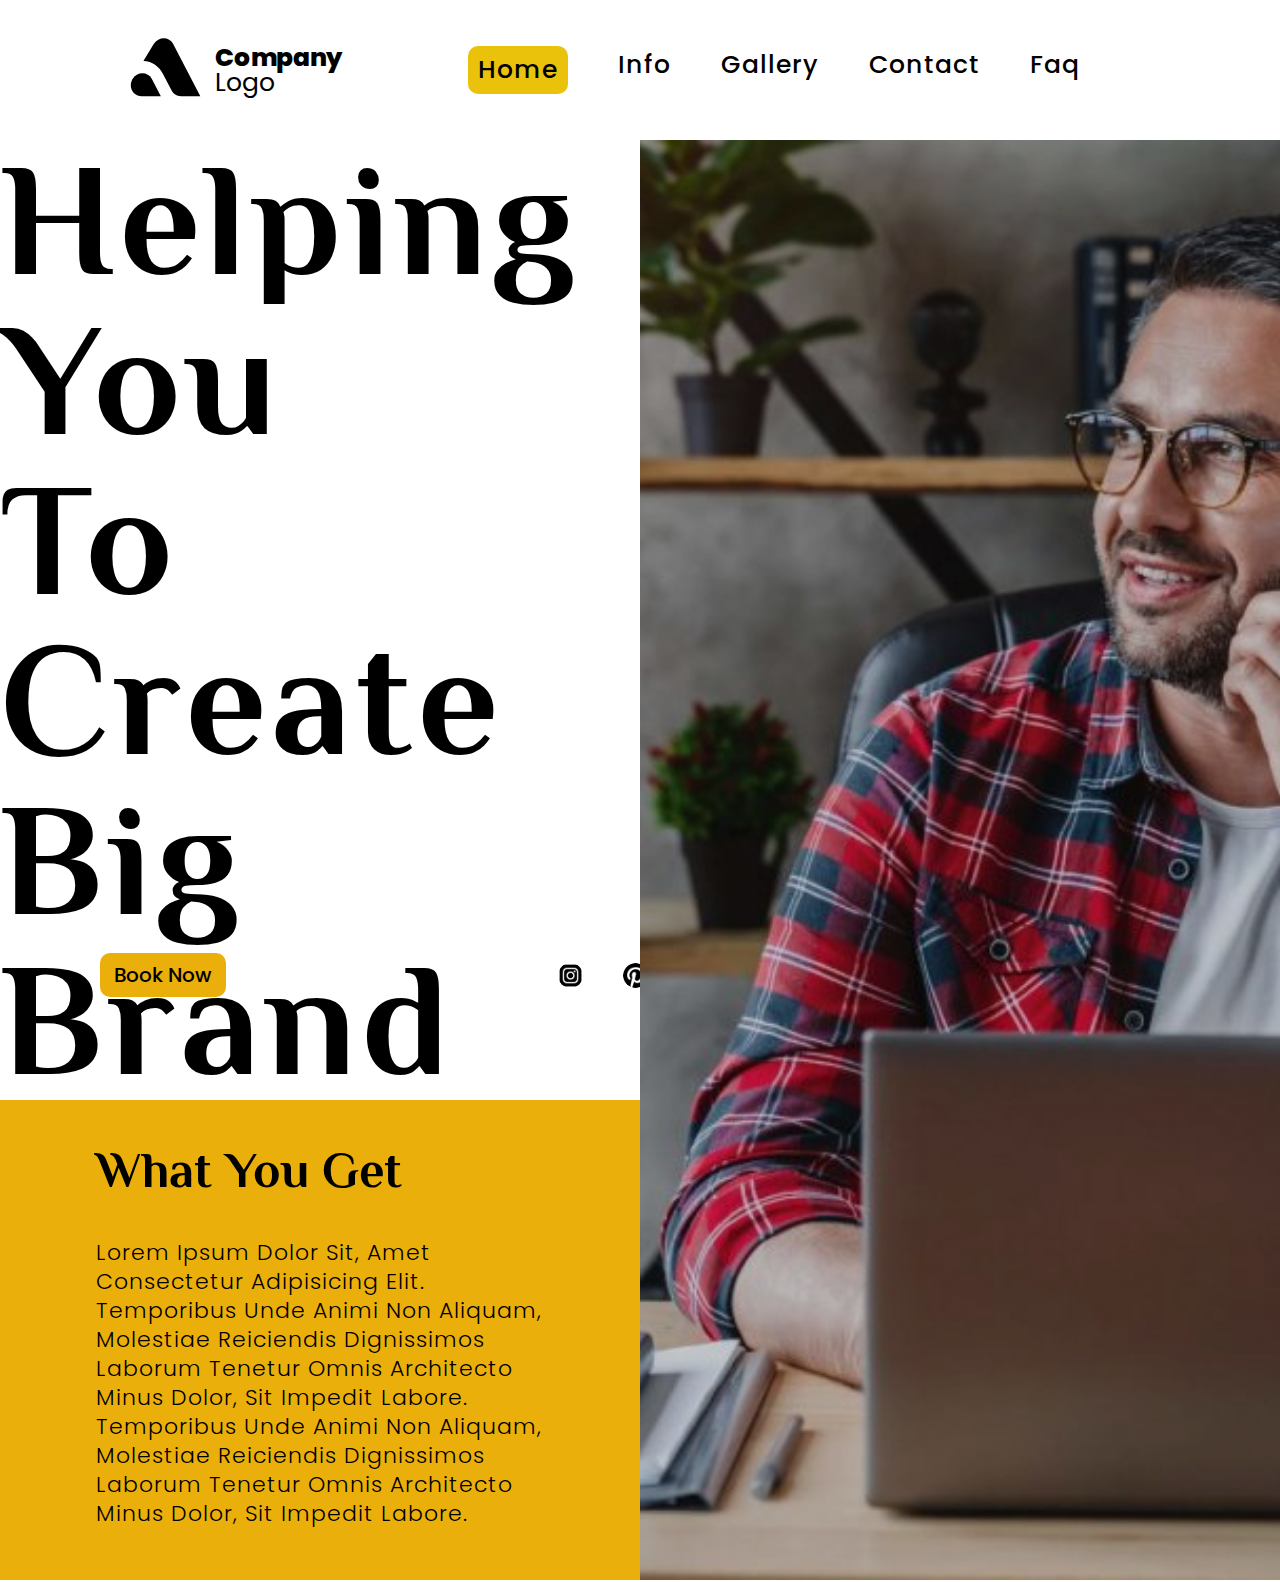
<file: index-Musa.html>
<!DOCTYPE html>
<html lang="en">
  <head>
    <meta charset="UTF-8" />
    <meta name="viewport" content="width=device-width, initial-scale=1.0" />
    <link rel="preconnect" href="https://fonts.googleapis.com" />
    <link rel="preconnect" href="https://fonts.gstatic.com" crossorigin />
    <link
      href="https://fonts.googleapis.com/css2?family=EB+Garamond:ital,wght@0,400..800;1,400..800&family=League+Gothic&family=Philosopher:ital,wght@0,400;0,700;1,400;1,700&family=Poppins:ital,wght@0,100;0,200;0,300;0,400;0,500;0,600;0,700;0,800;0,900;1,100;1,200;1,300;1,400;1,500;1,600;1,700;1,800;1,900&family=Quicksand:wght@300..700&display=swap"
      rel="stylesheet"
    />
    <link rel="stylesheet" href="src/styles/index-style.css" />
    <title>Creat Your Brand</title>
  </head>
  <body>
    <header>
      <nav>
        <div class="logo">
          <a href="#">
            <figure>
              <img src="src/assets/logo/logo.svg" alt="logo" />
            </figure>
            <div class="name">
              <p>company</p>
              <p>logo</p>
            </div>
          </a>
        </div>
        <div class="links">
          <ul>
            <li><a href="#">home</a></li>
            <li><a href="#">info</a></li>
            <li><a href="#">gallery</a></li>
            <li><a href="#">contact</a></li>
            <li><a href="#">faq</a></li>
          </ul>
        </div>
      </nav>
    </header>

    <main>
      <section class="left">
        <div class="content1">
          <h1>helping you <span>to create</span> <span>big brand</span></h1>
        </div>
        <div class="content2">
          <h2>what you get</h2>
          <p>
            Lorem ipsum dolor sit, amet consectetur adipisicing elit. Temporibus
            unde animi non aliquam, molestiae reiciendis dignissimos laborum
            tenetur omnis architecto minus dolor, sit impedit labore. Temporibus
            unde animi non aliquam, molestiae reiciendis dignissimos laborum
            tenetur omnis architecto minus dolor, sit impedit labore.
          </p>
        </div>
      </section>
      <section class="right">
        <figure>
          <img src="src/assets/images/main-right3.jpg" alt="" />
        </figure>
      </section>
    </main>

    <footer>
      <section class="bookNow">
        <button>book now</button>
      </section>
      <section class="socialLinks">
        <figure>
          <img src="src/assets/icons/instagram.png" alt="" />
          <img src="src/assets/icons/pinterest.png" alt="" />
          <img src="src/assets/icons/whatsapp.png" alt="" />
        </figure>
      </section>
      <section class="websiteLink">
        <p>www.yoursite.com</p>
      </section>
    </footer>
  </body>
</html>
</file>
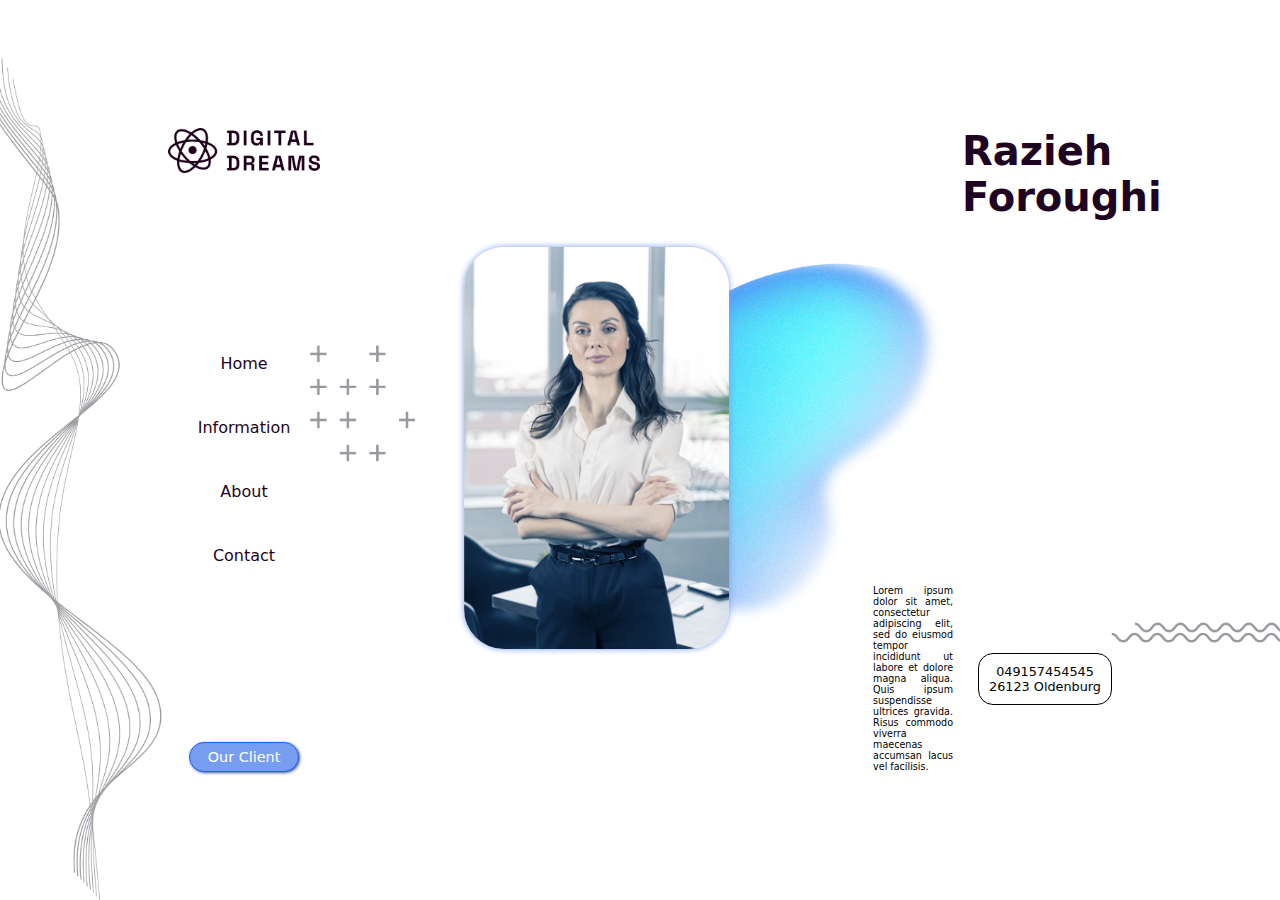
<file: src/pages/about-Razieh.html>
<!DOCTYPE html>
<html lang="en">

<head>
    <meta charset="UTF-8">
    <meta name="viewport" content="width=device-width, initial-scale=1.0">
    <link rel="stylesheet" href="../styles/Razieh-style.css">
    <link rel="stylesheet" href="../styles/globalStyles.css">
    <title>About Razieh</title>
</head>

<body>
    <div class="container">
        <header>
            <div>
                <a href="#">
                    <img class="logo" src="../assets/images/Razieh-Logo.png" alt="logo">
                </a>
            </div>
            <nav>
                <ul>
                    <li><a href="#">Home</a></li>
                    <li><a href="#">Information</a></li>
                    <li><a href="#">About</a></li>
                    <li><a href="#">Contact</a></li>
                </ul>
            </nav>
            <a class="cleints" href="#">Our Client</a>
        </header>
        <figure>
            <img class="photo-portfolio" src="../assets/images/Razieh-photo.png" alt="Razieh Foroughi" />
        </figure>
        <main>
            <h1>
                Razieh Foroughi
            </h1>
            <section class="information">
                <div class="text">
                    <p>Lorem ipsum dolor sit amet, consectetur adipiscing elit, sed do eiusmod tempor incididunt ut
                        labore et dolore magna aliqua. Quis ipsum suspendisse ultrices gravida. Risus commodo viverra
                        maecenas accumsan lacus vel facilisis. </p>
                </div>
                <div class="address">
                    <p>049157454545</p>
                    <p>26123 Oldenburg</p>
                </div>
            </section>
        </main>
    </div>
</body>

</html>
</file>
<file: src/styles/index-style.css>
* {
  margin: 0;
  padding: 0;
  box-sizing: border-box;
}

:root {
  font-size: 62.5%;
}

body {
  width: 100%;
}

header {
  width: 100%;
  position: fixed;
  top: 0;
  left: 0;
  z-index: 3;

  nav {
    height: 14rem;
    display: flex;
    justify-content: space-between;
    align-items: center;
    padding-right: 20rem;
    padding-left: 10rem;
    background-color: white;

    .logo {
      display: flex;
      align-items: center;

      a {
        display: flex;
        align-items: center;
        text-decoration: none;
        color: #000;

        figure {
          width: 13rem;
          height: 13rem;
          img {
            width: 100%;
            height: 100%;
          }
        }
  
        .name {
          font-size: 2.5rem;
          font-weight: 400;
          font-family: "Poppins", sans-serif;
          text-transform: capitalize;
          line-height: 2.5rem;
          transform: translateX(-1.5rem);
  
          p {
            &:nth-of-type(1) {
              font-weight: 800;
            }
          }
        }
      }
    }

    .links {
      display: flex;
      align-items: center;

      ul {
        display: flex;
        gap: 5rem;
        list-style: none;

        li {

          &:nth-of-type(1) {
            background-color: #ebc20b;
            padding: .5rem 1rem;
            border-radius: 10px;
          }

          a {
            font-size: 2.5rem;
            font-weight: 500;
            font-family: "Poppins", sans-serif;
            text-transform: capitalize;
            letter-spacing: 1px;
            color: #000000;
            text-decoration: none;
            transition: color 0.5s;

            &:hover {
              color: #fff;
            }
          }
        }
      }
    }
  }
}

main {
  margin-top: 14rem;
  display: grid;
  grid-template-columns: repeat(2, 1fr);
  height: calc(100vh - 14rem);

  .left {
    display: grid;
    grid-template-rows: 2fr 1fr;

    .content1 {
      width: 100%;
      height: 100%;
      background-color: #fff;
      display: flex;
      justify-content: center;
      align-items: center;

      h1 {
        display: inline-flex;
        flex-direction: column;
        font-size: 16rem;
        font-family: "Philosopher", sans-serif;
        letter-spacing: 5px;
        text-transform: capitalize;
        line-height: 16rem;
      }
    }

    .content2 {
      width: 100%;
      height: 100%;
      background-color: #ebaf0b;
      display: flex;
      flex-direction: column;
      justify-content: center;
      align-items: center;

      h2 {
        width: 70%;
        font-size: 5rem;
        font-family: "Philosopher", sans-serif;
        text-transform: capitalize;
        line-height: 3.5rem;
      }

      p {
        width: 70%;
        font-size: 2.2rem;
        font-weight: 300;
        font-family: "Poppins", sans-serif;
        text-transform: capitalize;
        letter-spacing: 1px;
        line-height: 2.9rem;
        margin-top: 5rem;
      }
    }
  }

  .right {
    figure {
      height: 100%;

      img {
        width: 100%;
        height: 100%;
        object-fit: cover;
        filter: brightness(0.8);
      }
    }
  }
}

footer {
  width: 100%;
  height: 15rem;
  display: grid;
  grid-template-columns: repeat(3, 1fr);
  align-items: center;
  padding: 0 10rem;
  background-color: rgb(8, 8, 8);

  .bookNow {
    display: flex;
    align-items: center;
    justify-content: flex-start;

    button {
      width: 35%;
      padding: .7rem 0;
      background-color: #ebaf0b;
      border: none;
      border-radius: 10px;
      font-size: 2rem;
      font-weight: 500;
      font-family: "Poppins", sans-serif;
      text-transform: capitalize;
      color: #000;
      cursor: pointer;
      transition: background-color 0.5s;

      &:hover {
        background-color: #fff;
      }
    }
  }

  .socialLinks{

    figure {
      display: flex;
      align-items: center;
      justify-content: center;
      gap: 2rem;
      
      img {
        padding: .5rem;
        background-color: #fff;
        border-radius: 50%;
        width: 3.5rem;
        height: 3.5rem;
        margin-right: 1rem;
        cursor: pointer;
        transition: transform 0.5s;

        &:hover {
          transform: scale(1.2);
        }
      }
    }
  }

  .websiteLink {
    display: flex;
    align-items: center;
    justify-content: flex-end;

    p {
      font-size: 2.2rem;
      font-weight: 400;
      font-family: "Poppins", sans-serif;
      color: #fff;
    }
  }
}
</file>
<file: src/styles/Razieh-style.css>
body,html{
    height: 100%;
}

body{
    background: url(../assets/images/background-razieh.png);
    background-size: cover;
    background-repeat: no-repeat;
    background-attachment: fixed;
    background-position: center;
    font-family: system-ui, -apple-system, BlinkMacSystemFont, 'Segoe UI', Roboto, Oxygen, Ubuntu, Cantarell, 'Open Sans', 'Helvetica Neue', sans-serif;
}

.container{
    display: flex;
    width: 100%;
    justify-content: space-evenly;
    align-items: center;
    height: 100%;
    padding: 10% 5%;
}

header{
    display: flex;
    flex-direction: column;
    align-items: center;
    justify-content: space-between;
    height: 100%;
}

.logo{
    width: 152px;
    height: 45px;
}

ul{
    list-style: none;
    text-align: center;
}

nav li{
    margin: 45px 10px;
}

nav li a{
    text-decoration: none;
    color: #1f0322;
}

nav li a:active,nav li a:hover{
    color: #789df1;
}

.cleints{
    display: block;
    background: #779df1;
    padding: 6px;
    border-radius: 50px;
    color: white;
    text-decoration: none;
    text-align: center;
    width: 73%;
    cursor: pointer;
    font-size: .9rem;
    border: 1px solid #1e63fa;
    box-shadow: 1px 1px 3px #3F51B5;
    transition: all 0.1s ease-in;
}

.cleints:hover{
    background: white;
    color: #779df1;
    border: 1px solid #1e63fa;
    box-shadow: 1px 1px 3px #e6e9fc;
}

main{
    display: flex;
    flex-direction: column;
    align-items: flex-end;
    justify-content: space-between;
    height: 100%;
}

.photo-portfolio{
    height: auto;
    max-width: 100%;
    border-radius: 40px;
    box-shadow: 0px 0px 6px #779df1;
    width: 265px;
    margin: 0 40px;
}

h1{
    color: #1f0322;
    width: 150px;
    font-size: 2.5rem;
    margin-bottom: 40px;
}

.information{
    display: flex;
    align-items: center;
}

.text{
    width: 80px;
    text-align: justify;
    margin-right: 25px;
}

p{
    font-size: .6rem;
}

.address{
    border: 1px solid black;
    border-radius: 15px;
    padding: 10px;
    text-align: center;
}

.address p{
    font-size: .8rem;
}

/* responsive css */


@media screen and (max-width:768px){

    .container{
        flex-direction: row;
        flex-wrap: wrap;
        height: auto;
    }
    
    header{
        height: auto
    }
    
    ul{
        display: flex;
    }
    
    nav li{
        margin: 30px 10px;
    }
    
    .cleints{
        width: 40%;
    }
    
    main{
        align-items: center;
        justify-content: center;
        height: auto;
    }
    
    .photo-portfolio{
        width: 80%;
        margin: 30px 10%;
    }
    
    h1{
        width: 100%;
        text-align: center;
    }
    
    .information{
        width: 100%;
        justify-content: space-between;
    }
    
    .text{
        width: 60%;
        margin-right: 20px;
    }
    
    p{
        font-size: .7rem;
    }

}
</file>
<file: src/styles/globalStyles.css>
* {
  margin: 0;
  padding: 0;
  box-sizing: border-box;
}

/* HEADER */

/* MAIN */

/* FOOTER */
</file>
